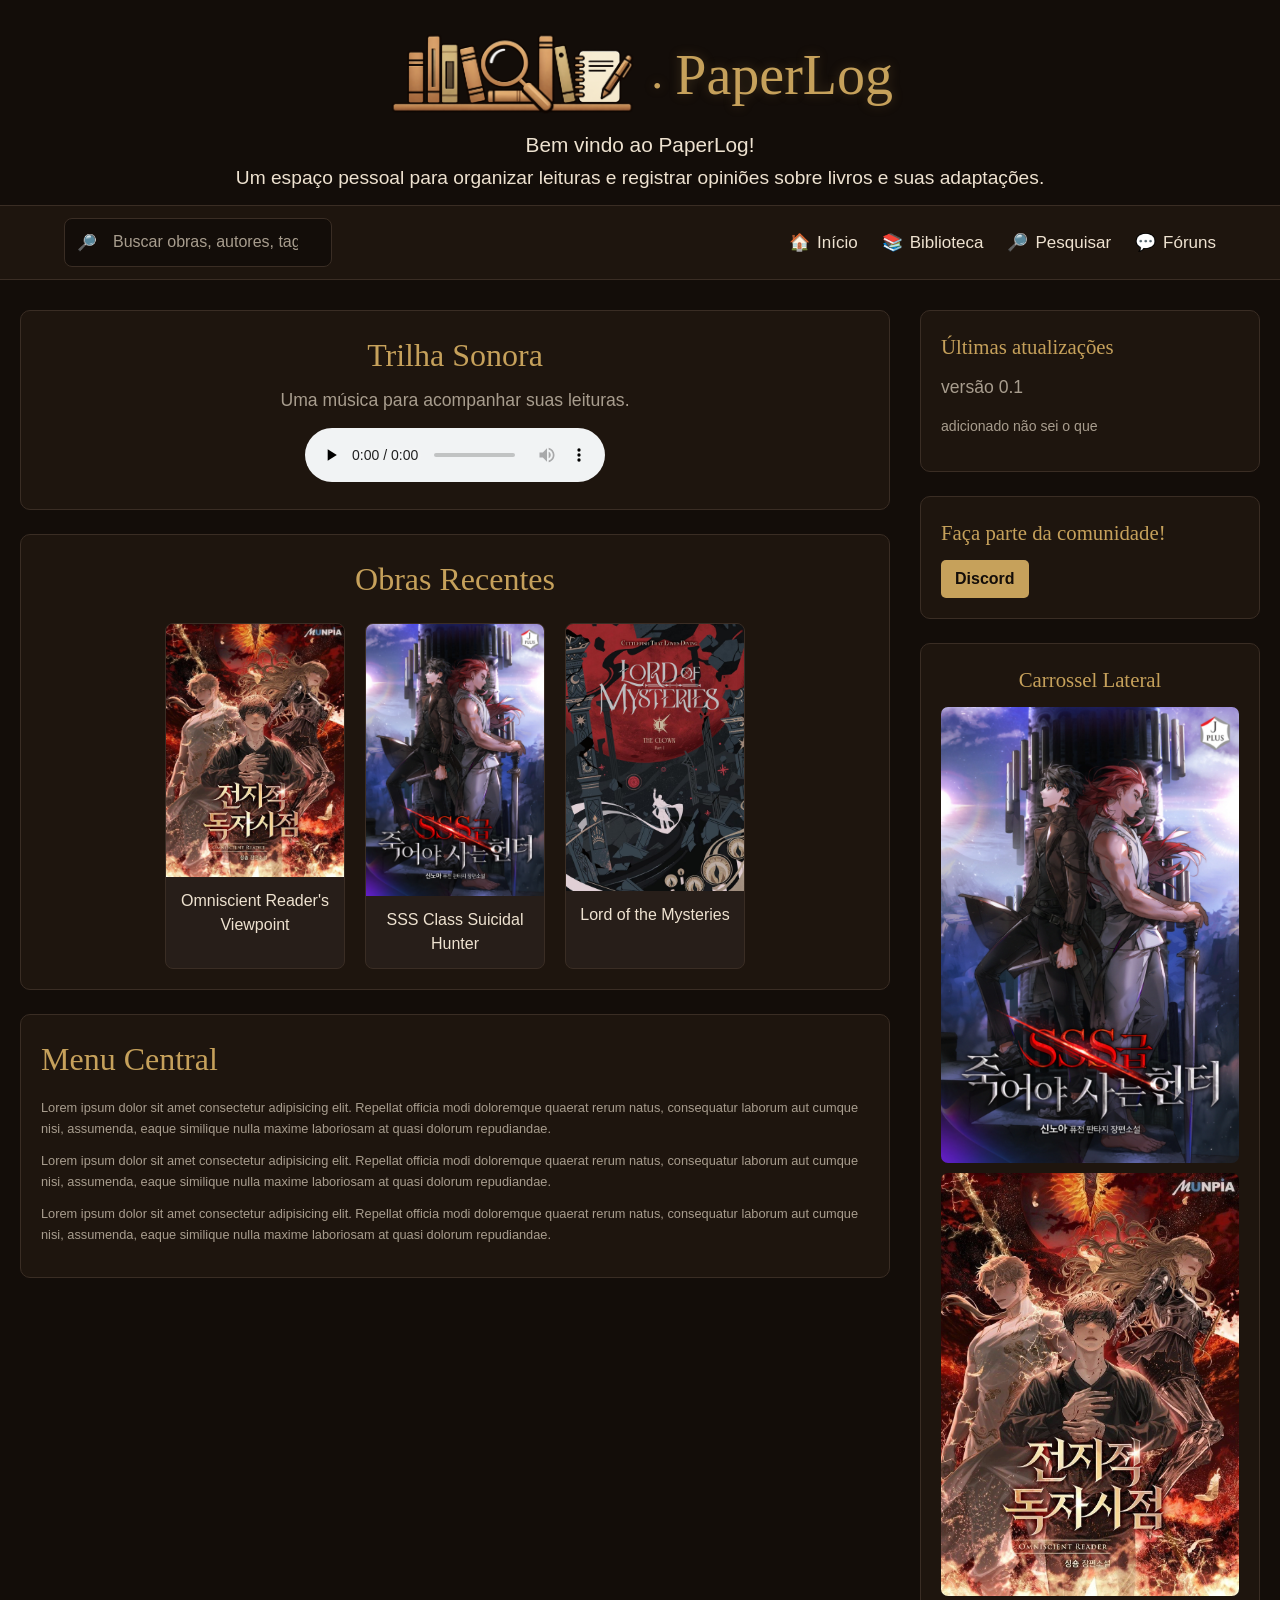
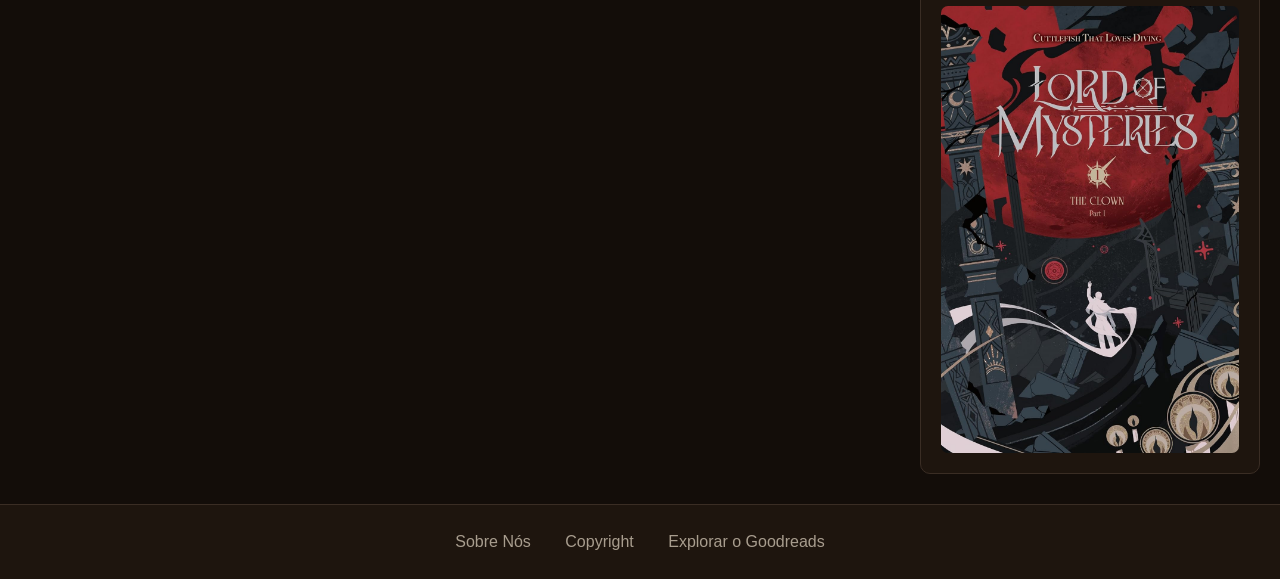
<file: index.html>
<!-- 
  Coisas para fazer no código:

  Alterar a ordem da logo e título do site com a barra de navegação, para que a barra de navegação fique acima da logo e do título.
  OU  
  Colocar uma imagem/algo de fundo na área do header, para que ele não fique tão estranho e sem graça.

  PS.: colocar a adição dos arquivos das novas fonts na pasta de assets/fonts na hora de dar commit

  envolver as tags de <img> com a tag de <a> para que a imagem seja clicável e leve para a página da obra, ou para a página de detalhes da obra.

-->

<!doctype html>
<html lang="pt-BR">
  <head>
    <meta charset="UTF-8" />
    <meta name="viewport" content="width=device-width, initial-scale=1.0" />

    <title>Home • PaperLog</title>

    <link
      rel="icon"
      type="image/svg+xml"
      href="assets/icons/paperlog_favicon.svg"
    />
    <link
      rel="icon"
      type="image/x-icon"
      href="assets/icons/favicon.ico"
      sizes="any"
    />
    <link
      rel="icon"
      type="image/png"
      href="assets/icons/paperlog_favicon.png"
    />

    <link rel="stylesheet" href="css/modern-normalize.css" />
    <link rel="stylesheet" href="css/variables.css" />
    <link rel="stylesheet" href="css/style.css" />
  </head>

  <body>
    <header class="cabecalho" id="site-header">
      <div class="logo">
        <img
          src="assets/icons/PaperLog_Home_Logo.png"
          alt="Logo do site PaperLog"
        />
        <div>
          <h1>
            <span style="text-align: center; font-size: 1.5rem">•</span>
            PaperLog
          </h1>
        </div>
      </div>
      <p>Bem vindo ao PaperLog!</p>
      <p id="descricaoHeader">
        Um espaço pessoal para organizar leituras e registrar opiniões sobre
        livros e suas adaptações.
      </p>
    </header>

    <nav class="barra-navegacao" id="nav-principal">
      <form class="barra-pesquisa" role="search" method="GET">
        <label for="barra-pesquisa" class="texto-acessivel">
          Pesquisar obras
        </label>

        <span aria-hidden="true">🔎</span>

        <input
          type="search"
          id="barra-pesquisa"
          placeholder="Buscar obras, autores, tags..."
        />
      </form>

      <div class="links-navegacao">
        <a href="index.html">
          <span aria-hidden="true">🏠</span>
          Início
        </a>

        <a href="/pages/bookPage.html">
          <span aria-hidden="true">📚</span>
          Biblioteca
        </a>

        <a href="/pages/pesquisar.html">
          <span aria-hidden="true">🔎</span>
          Pesquisar
        </a>

        <a href="/pages/foruns.html">
          <span aria-hidden="true">💬</span>
          Fóruns
        </a>
      </div>
    </nav>

    <main class="dashboard">

      <!-- COLUNA PRINCIPAL (ESQUERDA) -->
      <div class="coluna-principal">

        <section class="trilha-sonora">
          <h2>Trilha Sonora</h2>
          <p>Uma música para acompanhar suas leituras.</p>
          <!-- Justificativa: preload="none" garante que o arquivo de áudio não consuma a franquia de dados do usuário antes que ele decida dar o play. -->
          <audio controls preload="none">
            <source
              src="assets/audio/alex-morgan-coffee-shop-peaceful-afternoon-calm-573880.mp3"
              type="audio/mpeg"
            />
            <source
              src="assets/audio/alex-morgan-coffee-shop-peaceful-afternoon-calm-573880.wav"
              type="audio/wav"
            />
            <p>
              Seu navegador não suporta o elemento de áudio.
              <a
                href="assets/audio/alex-morgan-coffee-shop-peaceful-afternoon-calm-573880.mp3"
                >Baixe o arquivo de áudio</a
              >.
            </p>
          </audio>
        </section>

        <section class="obras-recentes">
          <h2>Obras Recentes</h2>

          <div class="lista-obras">
            <article class="card-obra">
              <img
                src="assets/images/ORV_Cover.jpg"
                alt="Capa da obra Omniscient Reader's Viewpoint"
              />

              <h3>Omniscient Reader's Viewpoint</h3>
            </article>

            <article class="card-obra">
              <img
                src="assets/images/SSSCSH_Cover.jpg"
                alt="Capa da obra SSS Class Suicidal Hunter"
              />

              <h3>SSS Class Suicidal Hunter</h3>
            </article>

            <article class="card-obra">
              <img
                src="assets/images/LOTM_Cover.jpg"
                alt="Capa da obra Lord of the Mysteries"
              />

              <h3>Lord of the Mysteries</h3>
            </article>
          </div>
        </section>

        <section class="menu-central">
          <h2>Menu Central</h2>

          <p>
            Lorem ipsum dolor sit amet consectetur adipisicing elit. Repellat
            officia modi doloremque quaerat rerum natus, consequatur laborum aut
            cumque nisi, assumenda, eaque similique nulla maxime laboriosam at
            quasi dolorum repudiandae.
          </p>
          <p>
            Lorem ipsum dolor sit amet consectetur adipisicing elit. Repellat
            officia modi doloremque quaerat rerum natus, consequatur laborum aut
            cumque nisi, assumenda, eaque similique nulla maxime laboriosam at
            quasi dolorum repudiandae.
          </p>
          <p>
            Lorem ipsum dolor sit amet consectetur adipisicing elit. Repellat
            officia modi doloremque quaerat rerum natus, consequatur laborum aut
            cumque nisi, assumenda, eaque similique nulla maxime laboriosam at
            quasi dolorum repudiandae.
          </p>
        </section>

      </div>

      <!-- COLUNA LATERAL (DIREITA) -->
      <aside class="coluna-lateral-direita">

        <div class="bloco-sidebar">
          <h2>Últimas atualizações</h2>
          <p>versão 0.1</p>
          <p><small>adicionado não sei o que</small></p> <!-- remover dps -->
        </div>

        <div class="bloco-sidebar">
          <h2>Faça parte da comunidade!</h2>
          <a class="botao-sidebar"
            href="index.html"
            target="_blank"
            rel="noopener noreferrer"
            >Discord
          </a>
        </div>

        <div class="bloco-sidebar">
          <h2 style="text-align: center;">Carrossel Lateral</h2>
          <div class="conteudo-lateral">
            <img src="assets/images/SSSCSH_Cover.jpg" alt="teste de imagem" />

            <img src="assets/images/ORV_Cover.jpg" alt="teste de imagem" />

            <img src="assets/images/LOTM_Cover.jpg" alt="teste de imagem" />
          </div>
        </div>

      </aside>

    </main>

    <footer>
      <nav class="nav-footer">
        <a href="" target="_blank" rel="noopener noreferrer">Sobre Nós</a>
        <a href="" target="_blank" rel="noopener noreferrer">Copyright</a>
        <a
          href="https://www.goodreads.com"
          target="_blank"
          rel="noopener noreferrer"
          >Explorar o Goodreads</a
        >
        <!--Link para o goodreads apenas por questão de testes.-->
      </nav>
    </footer>
  </body>
</html>
</file>
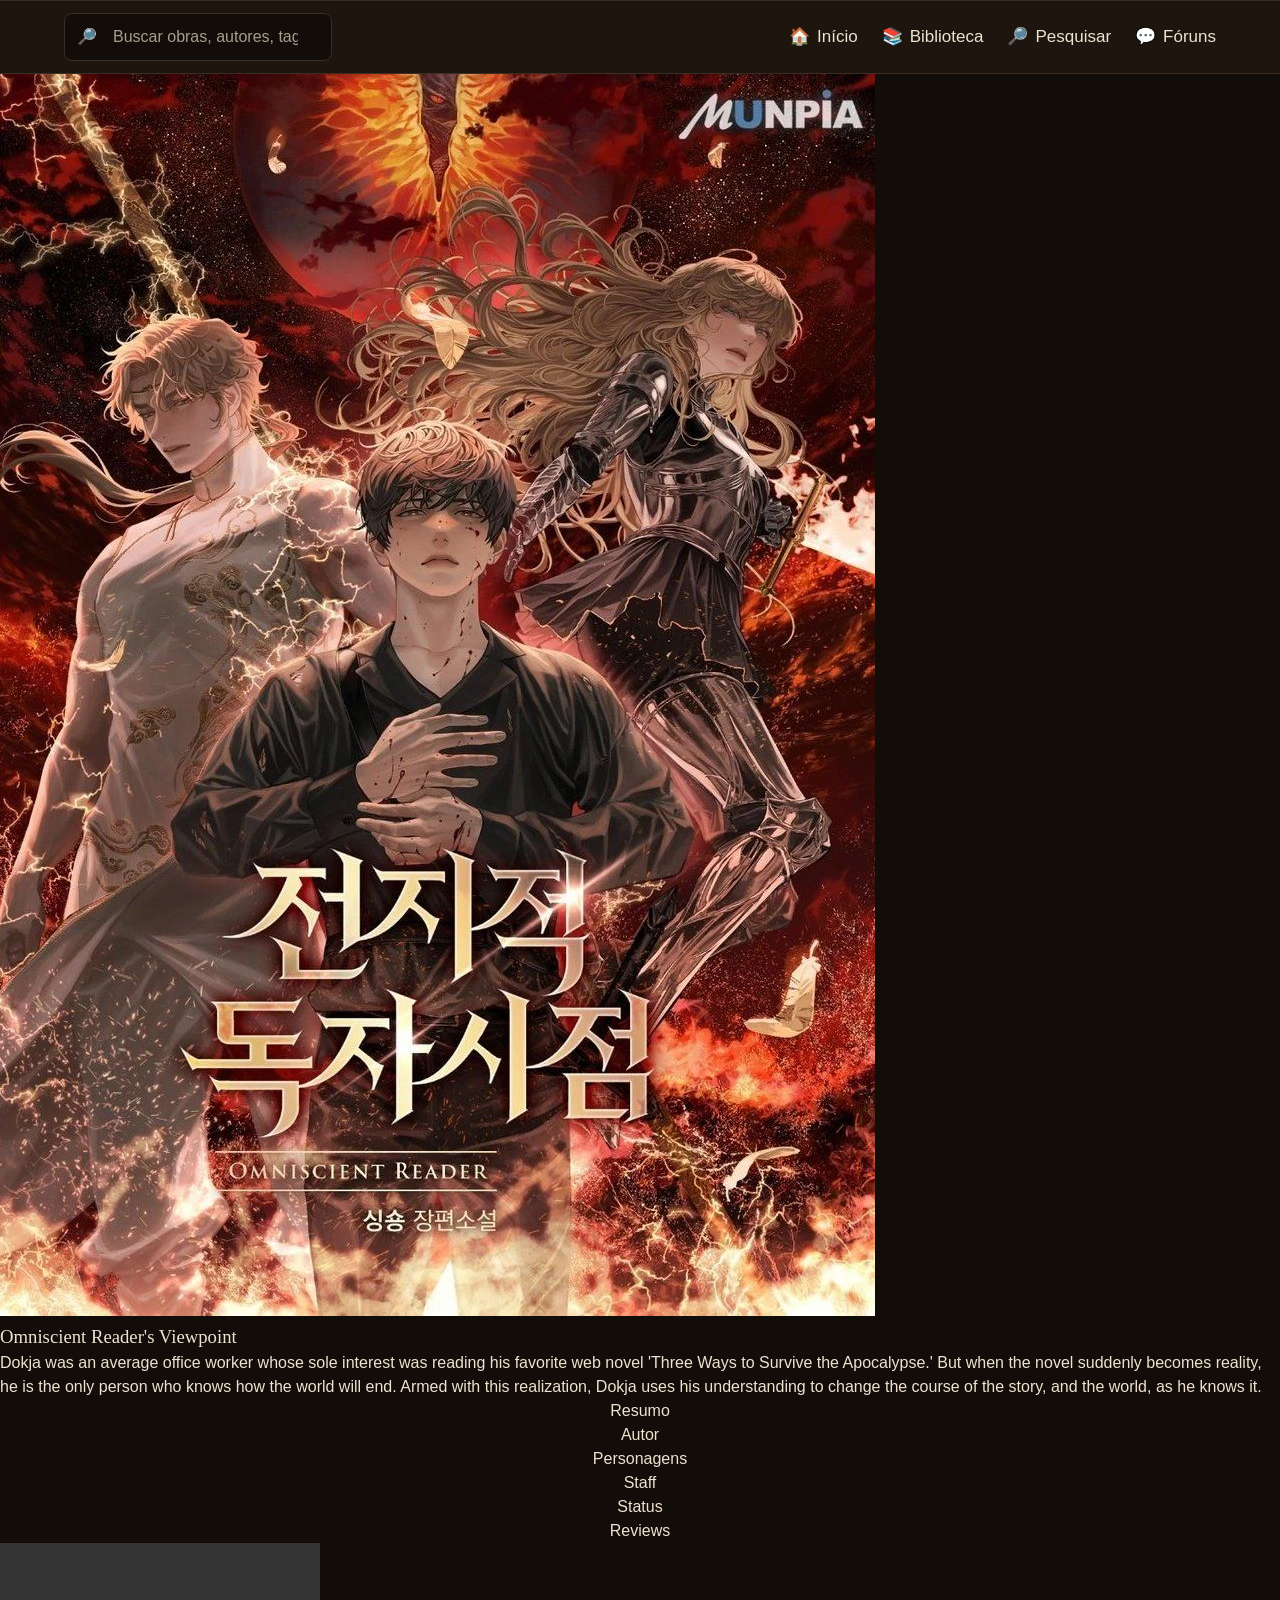
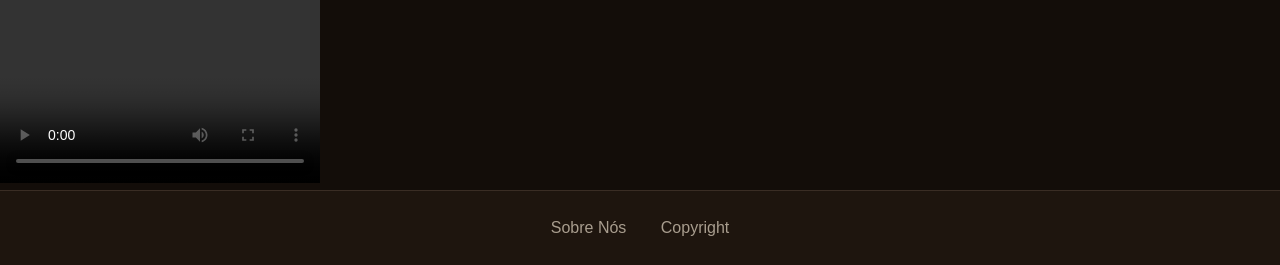
<file: pages/bookPage.html>
<!DOCTYPE html>
<html lang="pt-BR">
<head>
    <meta charset="UTF-8">
    <meta name="viewport"
        content="width=device-width, initial-scale=1.0">

    <title>NomeLivro • PaperLog</title>

    <link rel="icon" type="image/svg+xml" href="../assets/icons/paperlog_favicon.svg">
    <link rel="icon" type="image/x-icon" href="../assets/icons/favicon.ico" sizes="any">
    <link rel="icon" type="image/png" href="../assets/icons/paperlog_favicon.png">

    <link rel="stylesheet" href="../css/modern-normalize.css" />
    <link rel="stylesheet" href="../css/variables.css" />
    <link rel="stylesheet" href="../css/style.css" />
</head>

<body>

    <header>
    </header>

    <nav class="barra-navegacao" id="nav-principal">
      
        <form class="barra-pesquisa" role="search" method="GET">

        <label for="barra-pesquisa" class="texto-acessivel">
            Pesquisar obras 
        </label>

        <span aria-hidden="true">🔎</span>

        <input
            type="search"
            id="barra-pesquisa"
            placeholder="Buscar obras, autores, tags..."  
        >
        </form>

        <div class="links-navegacao">
            <a href="index.html">
                <span aria-hidden="true">🏠</span>
                Início
            </a>

            <a href="/pages/bookPage.html">
                <span aria-hidden="true">📚</span>
                Biblioteca
            </a>

            <a href="/pages/pesquisar.html">
                <span aria-hidden="true">🔎</span>
                Pesquisar
            </a>

            <a href="/pages/foruns.html">
                <span aria-hidden="true">💬</span>
                Fóruns
            </a>
        </div>
    </nav>

    <main>
        <div class="capa da obra">
            <img src="../assets/images/ORV_Cover.jpg"
            alt="Capa do livro">
        </div>
    
        <h3>Omniscient Reader's Viewpoint</h3>

        <div class="sinopse-obra">
            <blockquote>
                Dokja was an average office worker whose sole interest was reading his favorite web novel 'Three Ways to Survive the Apocalypse.' But when the novel suddenly becomes reality, he is the only person who knows how the world will end. Armed with this realization, Dokja uses his understanding to change the course of the story, and the world, as he knows it.
            </blockquote>
        </div>

        <nav>
            <div style="text-align: center;">
                <!--Provavelmente vou ter que transformar em links para alterar a página-->
                <p>Resumo</p>
                <p>Autor</p>
                <p>Personagens</p>
                <p>Staff</p>
                <p>Status</p>
                <p>Reviews</p>
                <!--Tudo acima-->
            </div>
        </nav>

        <div clas="trailer-obra">
            <video width="320" height="240" controls>
                <source src="../assets/videos/catLaugh.mp4" type="video/mp4" >
                Seu navegador não suporta a tag de video.
            </video>
        </div>
            
    </main>

    <footer>
        <nav class="nav-footer" style="text-align: center;">
            <a href="" target="_blank" rel="noopener noreferrer">Sobre Nós</a>
            <a href="" target="_blank" rel="noopener noreferrer">Copyright</a>
        </nav>
    </footer>

</body>
</html>
</file>
<file: css/variables.css>
:root {
    /* Fundos */
    --cor-fundo: #130D09;
    --cor-painel: #1E150E;
    --cor-superficie: #271E19;

    /* Cores de destaque */
    --cor-dourado: #C6A15B;
    --cor-cafe: #BC774B;
    --cor-verde: #689885;
    --cor-destaque-escuro: #32231A;

    /* Textos */
    --cor-texto: #EEE2D0;
    --cor-texto-secundario: #A89D8E;
    
    --font-logo: "CinzelDecorative-Regular", serif;
    --font-titulos: "Cinzel-Regular", serif;
    --font-textos: "Lato-Regular", sans-serif;

    /* Bordas */
    --cor-borda: #3A2D24;
}
</file>
<file: css/style.css>
/* Configurações gerais */

@charset "UTF-8";


/*============================ Reset ============================*/


* {
    margin: 0;
    padding: 0;
    box-sizing: border-box;
}

body {
    background-color: var(--cor-fundo);
    color: var(--cor-texto);

    font-family: Arial, sans-serif;
    line-height: 1.5;
}

a {
    color: inherit;
    text-decoration: none;
}

h1, h2, h3 {
    font-family: Georgia, serif;
    font-weight: normal;
}


/*============================ Gerais ============================*/




/*============================ Body > Header ============================*/

.logo img{
    width: 250px;
    height: auto;
    flex-shrink: 0;
}

.logo {
    display: flex;
    justify-content: center;
    align-items: center;
    gap: 16px;
    padding: 10px 0;
    margin: 0 auto;
    max-width: max-content;
}

#site-header{
    text-align: center;
    padding-top: 20px;
    padding-bottom: 10px;
}
#site-header h1 {
    font-family: var(--font-logo);
    font-size: 3.5rem;
    color: var(--cor-dourado);
    text-shadow: 0 0 12px rgba(198, 161, 91, 0.25);

}

#site-header p {
    padding-bottom: 3px;
    font-family: var(--font-textos);
    font-size: 1.3rem;
}
#site-header p#descricaoHeader{ 
    font-size: 1.2rem;
}

/*============================ Body > Barra de Navegação ============================*/

.texto-acessivel {
    position: absolute;
    width: 1px;
    height: 1px;
    padding: 0;
    margin: -1px;
    overflow: hidden;
    clip-path: inset(50%);
    white-space: nowrap;
    border: 0;
}

.barra-navegacao {
    position: sticky;
    top: 0;
    z-index: 100;

    display: flex;
    align-items: center;
    justify-content: space-between;
    gap: 24px;

    padding: 12px 5%;
    background-color: var(--cor-painel);
    border-top: 1px solid var(--cor-borda);
    border-bottom: 1px solid var(--cor-borda);

    font-family: var(--font-textos);
}


.barra-pesquisa {
    display: flex;
    align-items: center;
    gap: 10px;

    padding: 8px 12px;
    border: 1px solid var(--cor-borda);
    border-radius: 8px;
    background-color: var(--cor-fundo);
}

.barra-pesquisa input::placeholder{
    color: var(--cor-texto-secundario);
}

.barra-pesquisa input[type="search"] {
    flex: 1;
    padding: 6px;
    border: none;
    background-color: transparent;
    color: var(--cor-texto);
}


.links-navegacao {
    display: flex;
    align-items: center;
    gap: 24px;
}

.links-navegacao a{
    display: flex;
    align-items: center;
    gap: 7px;

    padding: 6px 0;
    color: var(--cor-texto);
    transition: color 0.25s ease;

    font-size: 17px;
}

.links-navegacao a:hover {
    transform: translateY(1px);
    color: var(--cor-dourado);
}

/*============================ Body > Main ============================*/


.dashboard {
    display: grid;
    grid-template-columns: 1fr 340px;
    gap: 30px;
    max-width: 1300px;
    margin: 30px auto;
    padding: 0 20px;
}


.coluna-principal {
    display: flex;
    flex-direction: column;
    gap: 24px;
}

.coluna-lateral-direita {
    display: flex;
    flex-direction: column;
    gap: 24px;
}

/* Trilha Sonora */

.trilha-sonora {
    background-color: var(--cor-painel);
    border: 1px solid var(--cor-borda);
    border-radius: 10px;
    padding: 20px;
    text-align: center;
    font-family: var(--font-textos);
}

.trilha-sonora h2 {
    font-family: var(--font-titulos);
    font-size: 2rem;
    color: var(--cor-dourado);
    margin-bottom: 8px;
}

.trilha-sonora p {
    font-size: 1.1rem;
    color: var(--cor-texto-secundario);
    margin-bottom: 15px;
}

/* Obras recentes */

.obras-recentes {
    background-color: var(--cor-painel);
    border: 1px solid var(--cor-borda);
    border-radius: 10px;
    padding: 20px;
    text-align: center;
}

.obras-recentes h2 {
    font-family: var(--font-titulos);
    font-size: 2rem;
    color: var(--cor-dourado);
    margin-bottom: 20px;
}

.lista-obras {
    display: flex;
    flex-wrap: wrap;
    justify-content: center;
    gap: 20px;
}


.card-obra {
    width: 180px;
    background-color: var(--cor-superficie);
    border: 1px solid var(--cor-borda);
    border-radius: 8px;
    overflow: hidden;
    text-align: center;
}

.card-obra img {
    width: 100%;
    height: auto;
    display: block;
}

.card-obra h3 {
    font-family: var(--font-textos);
    font-size: 1rem;
    padding: 12px 8px;
    color: var(--cor-texto);
}


/* MENU CENTRAL */


.menu-central {
    background-color: var(--cor-painel);
    border: 1px solid var(--cor-borda);
    border-radius: 10px;
    padding: 20px;
    font-family: var(--font-textos);
}

.menu-central h2 {
    font-family: var(--font-titulos);
    font-size: 2rem;
    color: var(--cor-dourado);
    margin-bottom: 15px;
}

.menu-central p {
    font-size: 0.8rem;
    color: var(--cor-texto-secundario);
    margin-bottom: 12px;
    line-height: 1.6;
}

/* SIDEBAR */

.coluna-lateral-direita {
    display: flex;
    flex-direction: column;
    gap: 24px;
}

.bloco-sidebar {
    background-color: var(--cor-painel);
    border: 1px solid var(--cor-borda);
    border-radius: 10px;
    padding: 20px;
    
    font-family: var(--font-textos);
}

.bloco-sidebar h2 {
    font-family: var(--font-titulos);
    font-size: 1.3rem;

    color: var(--cor-dourado);
    
    margin-bottom: 12px;
}

.bloco-sidebar p {
    font-family: var(--font-textos);
    font-size: 1.1rem;
    color: var(--cor-texto-secundario);
    margin-bottom: 12px;
}

/* botão discord */
.botao-sidebar {
    background-color: var(--cor-dourado);
    color: var(--cor-fundo);
    display: inline-block;
    padding: 7px 14px;
    font-weight: bold;
    cursor: pointer;
    transition: opacity 0.25s ease;

    border: none;
    border-radius: 5px;
}

.botao-sidebar:hover {
    opacity: 0.8;
}
/*  */

.conteudo-lateral {
    display: flex;
    flex-direction: column;
    gap: 10px;
    margin-top: 10px;
}

.conteudo-lateral img {
    width: 100%;
    height: auto;
    border-radius: 7px; 
}


/*============================ Body > Footer ============================*/



footer {
    background-color: var(--cor-painel);

    text-align: center;

    padding: 25px 0;
    border-top: 1px solid var(--cor-borda);

    font-family: var(--font-textos);
    font-size: 1rem;
    color: var(--cor-texto);
}   

footer nav a {
    display: inline-block;
    margin: 0 15px;

    color: var(--cor-texto-secundario);
    transition: color 0.25s ease;
}

footer nav a:hover {
    transform: translateY(1px);
    color: var(--cor-dourado);
}
</file>
